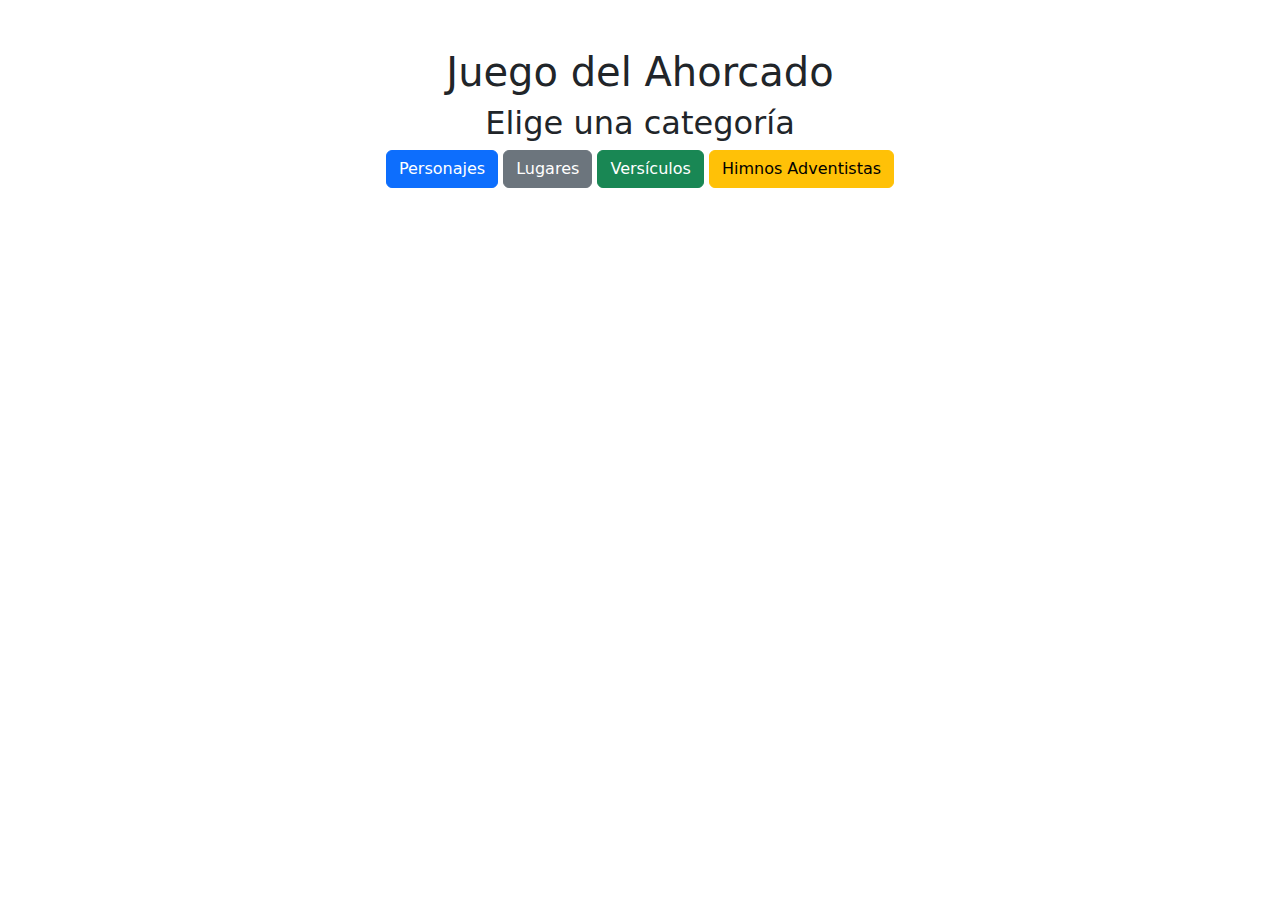
<file: ahorcado.html>
<!DOCTYPE html>
<html lang="es">
<head>
    <meta charset="UTF-8">
    <meta name="viewport" content="width=device-width, initial-scale=1.0">
    <title>Juego del Ahorcado</title>
    <link href="https://cdn.jsdelivr.net/npm/bootstrap@5.3.0/dist/css/bootstrap.min.css" rel="stylesheet">
    <style>
        .hangman-drawing {
            font-family: monospace;
            font-size: 1.5rem;
            margin: 20px 0;
            min-height: 150px;
            text-align: center;
            white-space: pre-line;
        }
        .word-display {
            font-size: 1.5rem;
            letter-spacing: 1rem;
            margin-bottom: 20px;
            white-space: pre-wrap;
        }
        .letters {
            font-size: 1.2rem;
            display: inline-block;
            margin: 0 5px;
        }
    </style>
</head>
<body>

    
    <div class="container text-center mt-5">
        <h1>Juego del Ahorcado</h1>
        <div id="categorySelection">
            <h2>Elige una categoría</h2>
            <button class="btn btn-primary" onclick="selectCategory('Personajes')">Personajes</button>
            <button class="btn btn-secondary" onclick="selectCategory('Lugares')">Lugares</button>
            <button class="btn btn-success" onclick="selectCategory('Versículos')">Versículos</button>
            <button class="btn btn-warning" onclick="selectCategory('Himnos Adventistas')">Himnos Adventistas</button>
        </div>
        <div id="gameArea" class="mt-4 d-none">
            <div class="hangman-drawing" id="hangmanDrawing">Inicia el juego para comenzar...</div>
            <div id="wordDisplay" class="word-display"></div>
            <input type="text" id="inputLetter" class="form-control w-50 mx-auto" maxlength="1">
            <button class="btn btn-success mt-2" id="checkLetter">Comprobar</button>
            <button class="btn btn-warning mt-2" id="revealAnswer">Revelar Respuesta</button>
            <button class="btn btn-info mt-2" id="chooseAnotherCategory">Elegir Otra Categoría</button>
            <div id="questionNumbers" class="mt-3"></div>
        </div>
    </div>

    <script>
        const categories = {
            "Personajes": ["Moisés", "Josué", "David", "Elías", "Pedro", "Pablo", "María", "Noé", "Daniel", "Estéban", "Sara", "Isaac", "Raquel", "Jacob", "Abraham", "Jonás", "Goliat", "Salomón", "Sansón", "Ruth"],
            "Lugares": ["Belén", "Jerusalén", "Nazaret", "Egipto", "Judea", "Galilea", "Canaán", "Babilonia", "Corinto", "Roma", "Emaús", "Sinai", "Jericó", "Ur", "Samaria", "Antioquía", "Sodoma", "Gomorra", "Nínive", "Betel"],
            "Versículos": ["Juan 3:16", "Salmos 23:1", "Génesis 1:1", "Mateo 28:19", "Hechos 1:8", "Filipenses 4:13", "Romanos 8:28", "Isaías 40:31", "Proverbios 3:5", "Josué 1:9", "1 Corintios 13:4", "Salmos 100:1", "Mateo 6:33", "Jeremías 29:11", "Hebreos 11:1", "Efesios 2:8", "2 Corintios 5:7", "Juan 1:1", "Apocalipsis 3:20", "Marcos 12:30"],
            "Himnos Adventistas": ["Santo Santo Santo", "Sea Exaltado", "Por la Mañana", "Baja el Sol", "Yo canto el poder de Dios", "El Mundo es de mi Dios", "Grande es Jehova", "Angeles cantando estan", "En el Monte Calvario", "Cordero de Dios", "Cuando estes cansado y abatido", "Digno eres Tu", "Majestad", "Cuando suene la trompeta", "Has oido el mensaje", "Dios nos ha dado promesa", "A Jesus entrega todo", "Dejo el mundo", "Prefiero a mi cristo", "Comprado con sangre por Cristo"]
        };

        let selectedCategory = "";
        let word = "";
        let guessedLetters = new Set();
        let errors = 0;

        function selectCategory(category) {
            selectedCategory = category;
            startGame();
        }

        function startGame() {
            word = categories[selectedCategory][Math.floor(Math.random() * categories[selectedCategory].length)].toUpperCase();
            guessedLetters.clear();
            errors = 0;
            document.getElementById("hangmanDrawing").innerText = "";
            document.getElementById("wordDisplay").innerHTML = word.replace(/\S/g, "_ ").replace(/\s/g, "   ");
            document.getElementById("gameArea").classList.remove("d-none");
            document.getElementById("categorySelection").classList.add("d-none");
            document.getElementById("questionNumbers").innerHTML = generateQuestionNumbers();
        }

        function generateQuestionNumbers() {
            let numbersHtml = "";
            for (let i = 1; i <= 20; i++) {
                numbersHtml += `<button class='btn btn-outline-secondary mx-1'>${i}</button>`;
            }
            return numbersHtml;
        }

        document.getElementById("checkLetter").addEventListener("click", checkLetter);
        document.getElementById("revealAnswer").addEventListener("click", revealAnswer);
        document.getElementById("chooseAnotherCategory").addEventListener("click", resetGame);

        function checkLetter() {
            const input = document.getElementById("inputLetter").value.toUpperCase();
            document.getElementById("inputLetter").value = "";

            if (!input) return;
            if (guessedLetters.has(input)) {
                alert("Ya ingresaste esa letra o palabra.");
                return;
            }

            guessedLetters.add(input);
            if (word.includes(input)) {
                let displayWord = "";
                for (const letter of word) {
                    displayWord += guessedLetters.has(letter) ? letter + " " : (letter === " " ? "   " : "_ ");
                }
                document.getElementById("wordDisplay").innerHTML = displayWord;

                if (!displayWord.includes("_")) {
                    alert("¡Felicidades! Has adivinado la palabra.");
                }
            } else {
                errors++;
                updateHangmanDrawing();

                if (errors === 6) {
                    alert(`Has perdido. La palabra era: ${word}`);
                }
            }
        }

        function updateHangmanDrawing() {
            const stages = [
                " O",
                " O\n/",
                " O\n/|",
                " O\n/|\\",
                " O\n/|\\\n/",
                " O\n/|\\\n/ \\",
            ];
            document.getElementById("hangmanDrawing").innerText = stages[errors - 1] || "";
        }

        function revealAnswer() {
            alert(`La respuesta es: ${word}`);
        }

        function resetGame() {
            document.getElementById("gameArea").classList.add("d-none");
            document.getElementById("categorySelection").classList.remove("d-none");
            document.getElementById("hangmanDrawing").innerText = "";
            document.getElementById("wordDisplay").innerHTML = "";
        }
    </script>
    <script src="https://cdn.jsdelivr.net/npm/bootstrap@5.3.0/dist/js/bootstrap.bundle.min.js"></script>
</body>
</html>
</file>
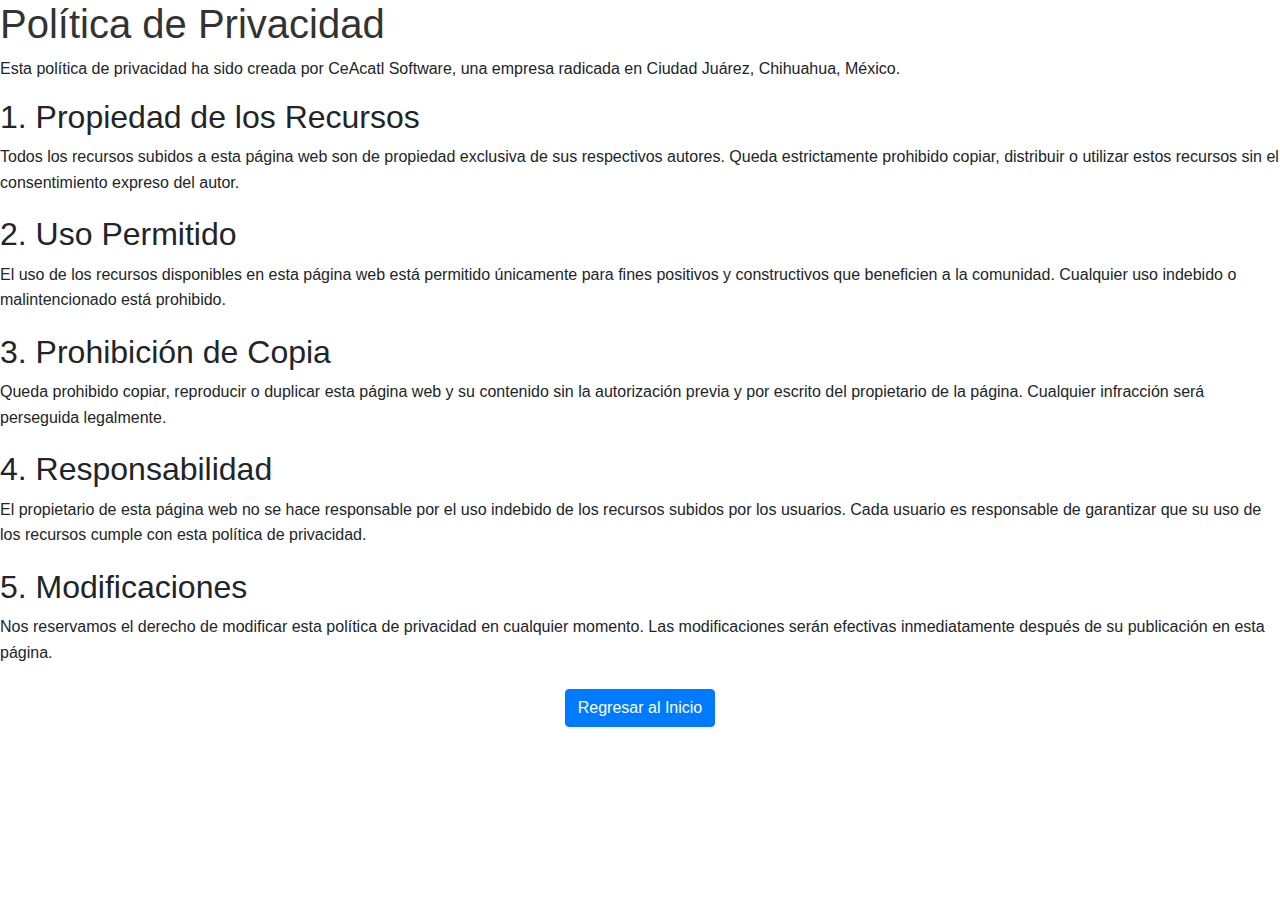
<file: politica.html>
<!DOCTYPE html>
<html lang="es">
<head>
    <meta charset="UTF-8">
    <meta name="viewport" content="width=device-width, initial-scale=1.0">
    <title>Política de Privacidad</title>
    <style>
        body {
            font-family: Arial, sans-serif;
            margin: 20px;
        }
        h1 {
            color: #333;
        }
        p {
            line-height: 1.6;
        }
        .clause {
            margin-bottom: 20px;
        }
    </style>
</head>
<body>
    <h1>Política de Privacidad</h1>
    <p>Esta política de privacidad ha sido creada por CeAcatl Software, una empresa radicada en Ciudad Juárez, Chihuahua, México.</p>
    <div class="clause">
        <h2>1. Propiedad de los Recursos</h2>
        <p>Todos los recursos subidos a esta página web son de propiedad exclusiva de sus respectivos autores. Queda estrictamente prohibido copiar, distribuir o utilizar estos recursos sin el consentimiento expreso del autor.</p>
    </div>
    <div class="clause">
        <h2>2. Uso Permitido</h2>
        <p>El uso de los recursos disponibles en esta página web está permitido únicamente para fines positivos y constructivos que beneficien a la comunidad. Cualquier uso indebido o malintencionado está prohibido.</p>
    </div>
    <div class="clause">
        <h2>3. Prohibición de Copia</h2>
        <p>Queda prohibido copiar, reproducir o duplicar esta página web y su contenido sin la autorización previa y por escrito del propietario de la página. Cualquier infracción será perseguida legalmente.</p>
    </div>
    <div class="clause">
        <h2>4. Responsabilidad</h2>
        <p>El propietario de esta página web no se hace responsable por el uso indebido de los recursos subidos por los usuarios. Cada usuario es responsable de garantizar que su uso de los recursos cumple con esta política de privacidad.</p>
    </div>
    <div class="clause">
        <h2>5. Modificaciones</h2>
        <p>Nos reservamos el derecho de modificar esta política de privacidad en cualquier momento. Las modificaciones serán efectivas inmediatamente después de su publicación en esta página.</p>
    </div>
</body>
</html>
<link href="https://stackpath.bootstrapcdn.com/bootstrap/4.5.2/css/bootstrap.min.css" rel="stylesheet">

<div class="text-center mt-4">
    <a href="index.html" class="btn btn-primary">Regresar al Inicio</a>
</div>
</file>
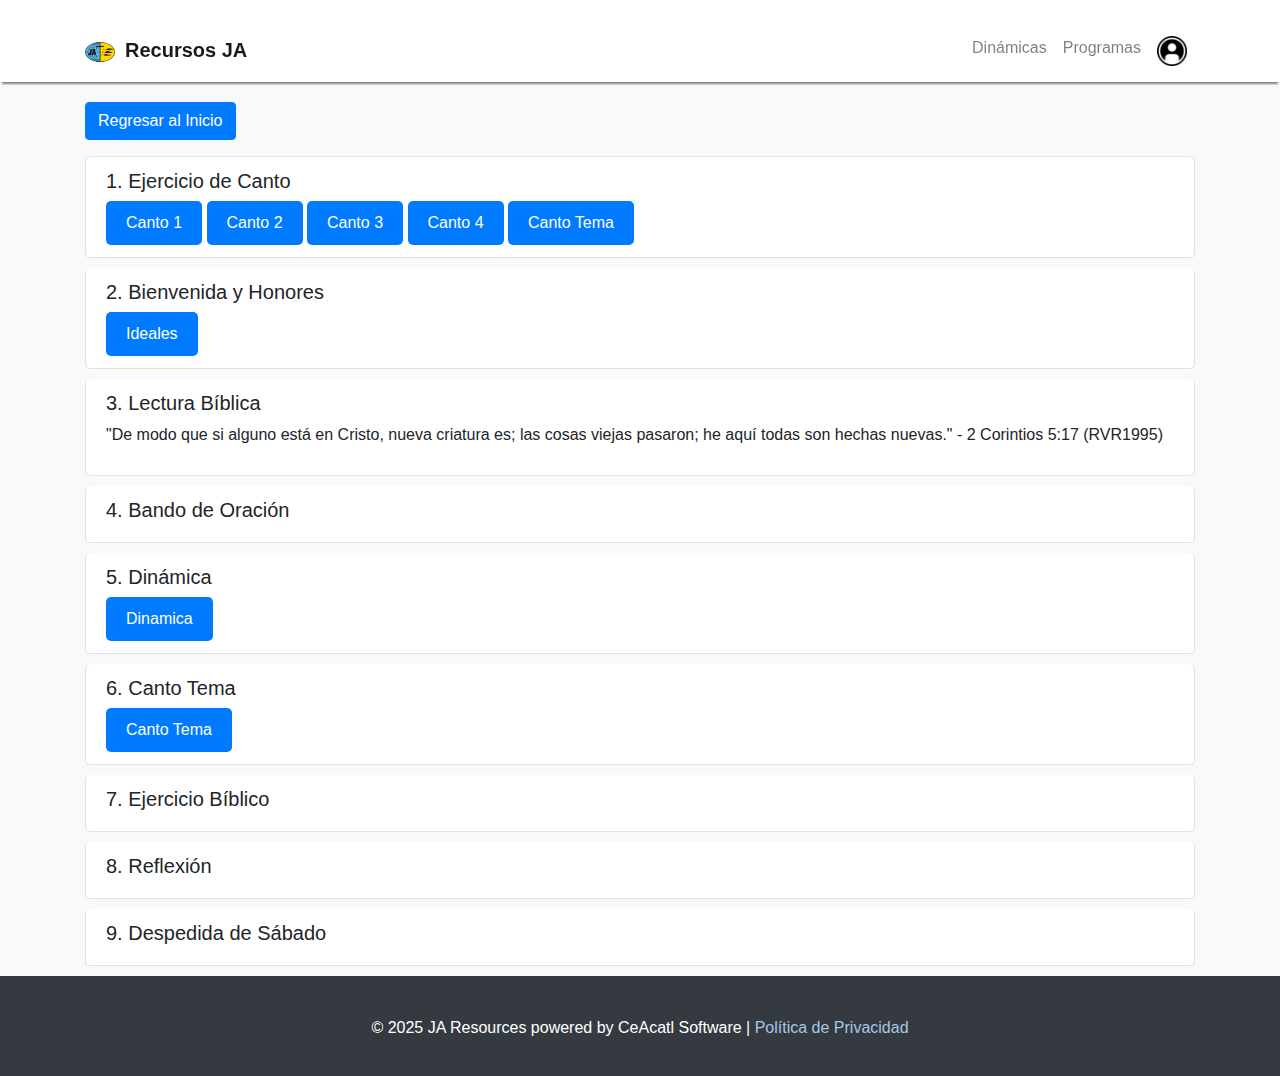
<file: Programas/11enero.html>
<!DOCTYPE html>
<html lang="es">
<head>
    <meta charset="UTF-8">
    <meta name="viewport" content="width=device-width, initial-scale=1.0">
    <title>Programa 11 de Enero</title>
    <link rel="stylesheet" href="/style.css">
    <link href="https://cdn.jsdelivr.net/npm/bootstrap@5.3.0-alpha3/dist/css/bootstrap.min.css" rel="stylesheet">
    <link href="https://stackpath.bootstrapcdn.com/bootstrap/4.5.2/css/bootstrap.min.css" rel="stylesheet">
  <style>


       
        body {
            background-color: #f8f9fa;
            font-family: Arial, sans-serif;
        }
        .navbar {
            background-color: white;
            position: sticky;
            top: 0;
            z-index: 1000;
            box-shadow: 0 4px 2px -2px gray;
        }

        .navbar a {
            color: black;
            text-decoration: none;
        }

        .navbar-brand {
            font-weight: bold;
        }
        .menu-icon {
            font-size: 24px;
        }

        .card {
            box-shadow: 0px 4px 6px rgba(0, 0, 0, 0.1);
            opacity: 0.9;
            transition: all 0.3s ease;
        }

        .card:hover {
            transform: translateY(-5px);
            opacity: 1;
        }

        .card img {
            width: 100px;
            height: auto;
            object-fit: cover;
        }

        .card-content {
            display: flex;
            align-items: center;
        }

        .card-title {
            margin-bottom: 0;
        }

        .card-description {
            color: #6c757d;
            font-size: 14px;
        }

        .pastel-blue {
            background-color: #a7c7e7;
        }

        .pastel-green {
            background-color: #a8e6cf;
        }

        footer {
            background-color: #343a40;
            color: white;
            padding: 20px 0;
            text-align: center;
            margin-top: auto;
        }

        footer a {
            color: #a7c7e7;
            text-decoration: none;
        }
        .container {
            margin-top: 20px;
        }
        .list-group-item {
            background-color: #ffffff;
            border: 1px solid #dee2e6;
            margin-bottom: 10px;
            border-radius: 5px;
            transition: transform 0.2s;
        }
        .list-group-item:hover {
            transform: scale(1.02);
            box-shadow: 0 4px 8px rgba(0, 0, 0, 0.1);
        }
        .btn-custom {
            background-color: #007bff;
            color: white;
            border: none;
            border-radius: 5px;
            padding: 10px 20px;
            text-decoration: none;
        }
        .btn-custom:hover {
            background-color: #0056b3;
            color: white;
        }
    </style>
</head>
<body>
    <nav class="navbar navbar-expand-lg navbar-light">
        <div class="container">
            <a class="navbar-brand" href="/index.html"><img src="/img/JA.png" alt="JA Logo" style="width: 30px; margin-right: 10px;">Recursos JA</a>
            <button class="navbar-toggler" type="button" data-bs-toggle="collapse" data-bs-target="#navbarNav" aria-controls="navbarNav" aria-expanded="false" aria-label="Toggle navigation">
                <span class="navbar-toggler-icon"></span>
            </button>
            <div class="collapse navbar-collapse" id="navbarNav">
                <ul class="navbar-nav ms-auto">
                    <li class="nav-item"><a class="nav-link" href="/dinamicas.html">Dinámicas</a></li>
                    <li class="nav-item"><a class="nav-link" href="/programas.html">Programas</a></li>
                    <li class="nav-item"><a class="nav-link" href="#"><img src="/img/acceso.png" alt="Iniciar Sesión" style="width: 30px;"></a></li>
                </ul>
            </div>
        </div>
    </nav>

    <div class="container">
        <button class="btn btn-primary mb-3" onclick="window.location.href='/index.html'">Regresar al Inicio</button>
        <ul class="list-group">
            <li class="list-group-item">
                <h5>1. Ejercicio de Canto</h5>
                <button class="btn-custom" onclick="window.open('https://youtu.be/2Vlwk4F_ies?si=-hsncmc-_z5mbQeH', '_blank')">Canto 1</button>
                <button class="btn-custom" onclick="window.open('https://youtu.be/OfjpkYHwhNA?si=xqM7u8OrIGq0lP4B', '_blank')">Canto 2</button>
                <button class="btn-custom" onclick="window.open('https://youtu.be/wUs1xVpLPT0?si=XxZ5G9NejmKGWW14', '_blank')">Canto 3</button>
                <button class="btn-custom" onclick="window.open('https://youtu.be/Mcwxk723_VA?si=I7tIYzqJ8frRnvD0', '_blank')">Canto 4</button>
                <button class="btn-custom" onclick="window.open('https://youtu.be/8h_plNBP3ik?si=1d7IhwCxPh8GKnBj', '_blank')">Canto Tema</button>
            </li>
            <li class="list-group-item">
                <h5>2. Bienvenida y Honores</h5>
                <button class="btn-custom" onclick="window.open('https://www.canva.com/design/DAGIPYlfD0k/LURoxbEz2mRAP3ETj1O4cg/edit?utm_content=DAGIPYlfD0k&utm_campaign=designshare&utm_medium=link2&utm_source=sharebutton', '_blank')">Ideales</button>
            </li>
            <li class="list-group-item">
                <h5>3. Lectura Bíblica</h5>
                <p>"De modo que si alguno está en Cristo, nueva criatura es; las cosas viejas pasaron; he aquí todas son hechas nuevas." - 2 Corintios 5:17 (RVR1995)</p>
            </li>
            <li class="list-group-item">
                <h5>4. Bando de Oración</h5>
            </li>
            <li class="list-group-item">
                <h5>5. Dinámica</h5>
                <button class="btn-custom" onclick="window.open('https://ja-black.vercel.app/ahorcado.html', '_blank')">Dinamica</button>
            </li>
            <li class="list-group-item">
                <h5>6. Canto Tema</h5>
                <button class="btn-custom" onclick="window.open('https://youtu.be/8h_plNBP3ik?si=1d7IhwCxPh8GKnBj', '_blank')">Canto Tema</button>
                
            </li>
            <li class="list-group-item">
                <h5>7. Ejercicio Bíblico</h5>
            </li>
            <li class="list-group-item">
                <h5>8. Reflexión</h5>
            </li>
            <li class="list-group-item">
                <h5>9. Despedida de Sábado</h5>
            </li>
        </ul>
    </div>
    <script src="https://code.jquery.com/jquery-3.5.1.slim.min.js"></script>
    <script src="https://cdn.jsdelivr.net/npm/@popperjs/core@2.5.4/dist/umd/popper.min.js"></script>
    <script src="https://stackpath.bootstrapcdn.com/bootstrap/4.5.2/js/bootstrap.min.js"></script>
    <footer>
        <div class="container"></div>
            <p>&copy; 2025 JA Resources powered by CeAcatl Software | <a href="/politica.html">Política de Privacidad</a></p>
        </div>
    </footer>

    <!-- Bootstrap JS -->
    <script src="https://cdn.jsdelivr.net/npm/bootstrap@5.3.0-alpha3/dist/js/bootstrap.bundle.min.js"></script>
    <script>
        // Smooth scrolling for navbar links
        document.querySelectorAll('.nav-link').forEach(anchor => {
            anchor.addEventListener('click', function(e) {
                const targetId = this.getAttribute('href').slice(1);
                const targetElement = document.getElementById(targetId);
                if (targetElement) {
                    e.preventDefault();
                    window.scrollTo({
                        top: targetElement.offsetTop - 70,
                        behavior: 'smooth'
                    });
                }
            });
        });
    </script>
</body>
</html>
</file>
<file: style.css>
body {
    font-family: Arial, sans-serif;
    background-color: #f8f9fa;
    margin: 0;
    padding: 0;
    display: flex;
    flex-direction: column;
    min-height: 100vh;
}

.navbar {
    background-color: white;
    position: sticky;
    top: 0;
    z-index: 1000;
    box-shadow: 0 4px 2px -2px gray;
}

.navbar a {
    color: black;
    text-decoration: none;
}

.navbar-brand {
    font-weight: bold;
}

.menu-icon {
    font-size: 24px;
}

.card {
    box-shadow: 0px 4px 6px rgba(0, 0, 0, 0.1);
    opacity: 0.9;
    transition: all 0.3s ease;
}

.card:hover {
    transform: translateY(-5px);
    opacity: 1;
}

.card img {
    width: 100px;
    height: auto;
    object-fit: cover;
}

.card-content {
    display: flex;
    align-items: center;
}

.card-title {
    margin-bottom: 0;
}

.card-description {
    color: #6c757d;
    font-size: 14px;
}

.pastel-blue {
    background-color: #a7c7e7;
}

.pastel-green {
    background-color: #a8e6cf;
}

footer {
    background-color: #343a40;
    color: white;
    padding: 20px 0;
    text-align: center;
    margin-top: auto;
}

footer a {
    color: #a7c7e7;
    text-decoration: none;
}
</file>
